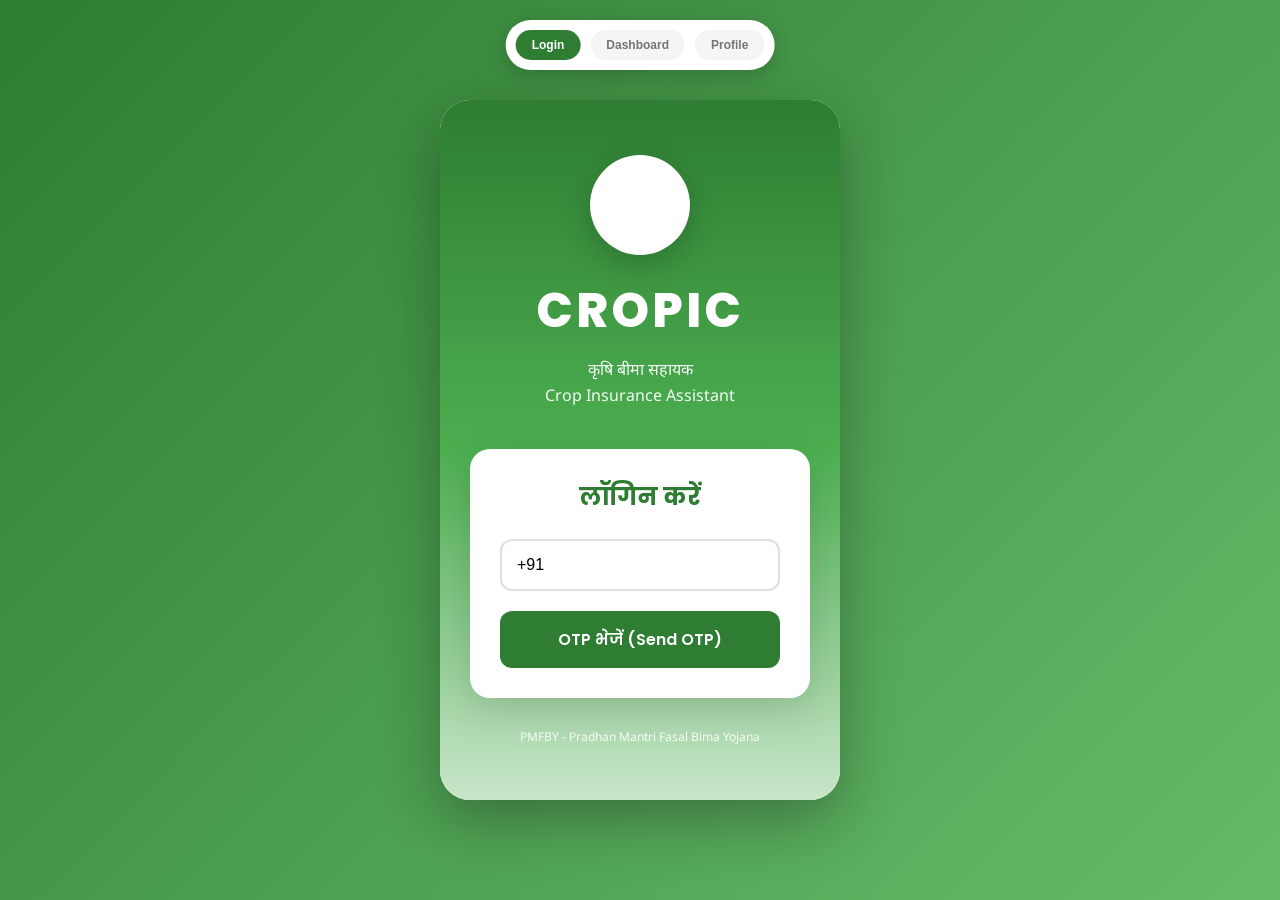
<file: preview/index.html>
<!DOCTYPE html>
<html lang="hi">
<head>
    <meta charset="UTF-8">
    <meta name="viewport" content="width=device-width, initial-scale=1.0, maximum-scale=1.0, user-scalable=no">
    <title>CROPIC - Crop Insurance App Preview</title>
    <link rel="preconnect" href="https://fonts.googleapis.com">
    <link rel="preconnect" href="https://fonts.gstatic.com" crossorigin>
    <link href="https://fonts.googleapis.com/css2?family=Noto+Sans:wght@400;500;600;700&family=Poppins:wght@400;500;600;700;800&display=swap" rel="stylesheet">
    <link href="https://fonts.googleapis.com/icon?family=Material+Icons" rel="stylesheet">
    <style>
        * {
            margin: 0;
            padding: 0;
            box-sizing: border-box;
        }

        body {
            font-family: 'Noto Sans', sans-serif;
            background: linear-gradient(135deg, #2E7D32 0%, #66BB6A 100%);
            min-height: 100vh;
            display: flex;
            justify-content: center;
            align-items: center;
            padding: 20px;
        }

        .phone-container {
            width: 100%;
            max-width: 400px;
            background: white;
            border-radius: 30px;
            box-shadow: 0 20px 60px rgba(0,0,0,0.3);
            overflow: hidden;
            position: relative;
        }

        .screen {
            display: none;
            animation: fadeIn 0.3s ease-in;
        }

        .screen.active {
            display: block;
        }

        @keyframes fadeIn {
            from { opacity: 0; transform: translateY(10px); }
            to { opacity: 1; transform: translateY(0); }
        }

        /* Login Screen */
        .login-screen {
            background: linear-gradient(180deg, #2E7D32 0%, #4CAF50 50%, #C8E6C9 100%);
            padding: 40px 30px;
            min-height: 700px;
            display: flex;
            flex-direction: column;
            align-items: center;
            justify-content: center;
        }

        .app-logo {
            background: white;
            width: 100px;
            height: 100px;
            border-radius: 50%;
            display: flex;
            align-items: center;
            justify-content: center;
            margin-bottom: 20px;
            box-shadow: 0 10px 30px rgba(0,0,0,0.2);
        }

        .app-logo .material-icons {
            font-size: 60px;
            color: #2E7D32;
        }

        .app-title {
            font-family: 'Poppins', sans-serif;
            font-size: 48px;
            font-weight: 800;
            color: white;
            letter-spacing: 3px;
            margin-bottom: 10px;
        }

        .app-subtitle {
            color: rgba(255,255,255,0.95);
            text-align: center;
            font-size: 16px;
            margin-bottom: 40px;
            line-height: 1.6;
        }

        .login-card {
            background: white;
            padding: 30px;
            border-radius: 20px;
            width: 100%;
            box-shadow: 0 10px 40px rgba(0,0,0,0.15);
        }

        .login-title {
            font-family: 'Poppins', sans-serif;
            font-size: 24px;
            font-weight: 700;
            color: #2E7D32;
            text-align: center;
            margin-bottom: 25px;
        }

        .input-group {
            margin-bottom: 20px;
        }

        .input-group input {
            width: 100%;
            padding: 15px;
            border: 2px solid #E0E0E0;
            border-radius: 12px;
            font-size: 16px;
            transition: all 0.3s;
        }

        .input-group input:focus {
            outline: none;
            border-color: #2E7D32;
        }

        .btn-primary {
            width: 100%;
            padding: 16px;
            background: #2E7D32;
            color: white;
            border: none;
            border-radius: 12px;
            font-family: 'Poppins', sans-serif;
            font-size: 16px;
            font-weight: 600;
            cursor: pointer;
            transition: all 0.3s;
        }

        .btn-primary:hover {
            background: #1B5E20;
            transform: translateY(-2px);
            box-shadow: 0 5px 15px rgba(46, 125, 50, 0.3);
        }

        .pmfby-text {
            color: rgba(255,255,255,0.9);
            text-align: center;
            font-size: 12px;
            margin-top: 30px;
        }

        /* Dashboard Screen */
        .dashboard-screen {
            min-height: 700px;
            background: linear-gradient(180deg, #F5F5F5 0%, white 100%);
        }

        .dashboard-header {
            background: linear-gradient(180deg, #2E7D32 0%, #4CAF50 100%);
            padding: 40px 20px 100px;
            position: relative;
            overflow: hidden;
        }

        .dashboard-header::before {
            content: '🌾';
            position: absolute;
            right: -30px;
            top: -30px;
            font-size: 150px;
            opacity: 0.1;
        }

        .greeting {
            color: white;
            font-size: 22px;
            font-weight: 600;
            margin-bottom: 5px;
        }

        .weather {
            color: rgba(255,255,255,0.9);
            font-size: 14px;
        }

        .stats-container {
            display: flex;
            gap: 10px;
            padding: 0 20px;
            margin-top: -60px;
            position: relative;
            z-index: 10;
        }

        .stat-card {
            flex: 1;
            background: white;
            padding: 15px;
            border-radius: 12px;
            box-shadow: 0 4px 15px rgba(0,0,0,0.1);
            text-align: center;
        }

        .stat-icon {
            color: #2E7D32;
            font-size: 28px;
            margin-bottom: 8px;
        }

        .stat-value {
            font-family: 'Poppins', sans-serif;
            font-size: 18px;
            font-weight: 700;
            color: #212121;
        }

        .stat-label {
            font-size: 11px;
            color: #757575;
            margin-top: 4px;
        }

        .main-action {
            margin: 20px;
            background: linear-gradient(135deg, #2E7D32 0%, #1B5E20 100%);
            padding: 20px;
            border-radius: 16px;
            display: flex;
            align-items: center;
            gap: 15px;
            cursor: pointer;
            box-shadow: 0 5px 20px rgba(46, 125, 50, 0.3);
            transition: all 0.3s;
        }

        .main-action:hover {
            transform: translateY(-3px);
            box-shadow: 0 8px 25px rgba(46, 125, 50, 0.4);
        }

        .main-action-icon {
            background: rgba(255,255,255,0.2);
            padding: 15px;
            border-radius: 12px;
        }

        .main-action-icon .material-icons {
            font-size: 32px;
            color: white;
        }

        .main-action-text h3 {
            color: white;
            font-size: 18px;
            font-weight: 700;
            margin-bottom: 4px;
        }

        .main-action-text p {
            color: rgba(255,255,255,0.9);
            font-size: 12px;
        }

        .actions-grid {
            display: grid;
            grid-template-columns: 1fr 1fr;
            gap: 12px;
            padding: 20px;
        }

        .action-card {
            background: white;
            padding: 20px;
            border-radius: 16px;
            text-align: center;
            cursor: pointer;
            transition: all 0.3s;
            border: 1px solid #E0E0E0;
        }

        .action-card:hover {
            transform: translateY(-5px);
            box-shadow: 0 8px 20px rgba(0,0,0,0.1);
        }

        .action-icon-wrapper {
            background: linear-gradient(135deg, #E3F2FD 0%, #BBDEFB 100%);
            width: 60px;
            height: 60px;
            border-radius: 12px;
            display: flex;
            align-items: center;
            justify-content: center;
            margin: 0 auto 12px;
        }

        .action-card:nth-child(2) .action-icon-wrapper {
            background: linear-gradient(135deg, #FFF3E0 0%, #FFE0B2 100%);
        }

        .action-card:nth-child(3) .action-icon-wrapper {
            background: linear-gradient(135deg, #F3E5F5 0%, #E1BEE7 100%);
        }

        .action-card:nth-child(4) .action-icon-wrapper {
            background: linear-gradient(135deg, #E0F2F1 0%, #B2DFDB 100%);
        }

        .action-icon-wrapper .material-icons {
            font-size: 32px;
            color: #1976D2;
        }

        .action-card:nth-child(2) .action-icon-wrapper .material-icons {
            color: #F57C00;
        }

        .action-card:nth-child(3) .action-icon-wrapper .material-icons {
            color: #7B1FA2;
        }

        .action-card:nth-child(4) .action-icon-wrapper .material-icons {
            color: #00796B;
        }

        .action-title {
            font-size: 13px;
            font-weight: 600;
            color: #212121;
            margin-bottom: 4px;
        }

        .action-subtitle {
            font-size: 10px;
            color: #757575;
        }

        /* Bottom Navigation */
        .bottom-nav {
            position: fixed;
            bottom: 0;
            left: 50%;
            transform: translateX(-50%);
            width: 100%;
            max-width: 400px;
            background: white;
            border-top: 1px solid #E0E0E0;
            display: flex;
            justify-content: space-around;
            padding: 10px 0;
            box-shadow: 0 -5px 15px rgba(0,0,0,0.1);
        }

        .nav-item {
            display: flex;
            flex-direction: column;
            align-items: center;
            cursor: pointer;
            padding: 5px 15px;
            transition: all 0.3s;
        }

        .nav-item.active .material-icons {
            color: #2E7D32;
        }

        .nav-item.active .nav-label {
            color: #2E7D32;
        }

        .nav-item .material-icons {
            font-size: 24px;
            color: #9E9E9E;
        }

        .nav-label {
            font-size: 10px;
            color: #9E9E9E;
            margin-top: 4px;
        }

        /* Profile Screen */
        .profile-screen {
            min-height: 700px;
            background: #F5F5F5;
        }

        .profile-header {
            background: linear-gradient(180deg, #2E7D32 0%, #4CAF50 100%);
            padding: 20px;
            text-align: center;
            color: white;
        }

        .profile-avatar {
            width: 100px;
            height: 100px;
            background: white;
            border-radius: 50%;
            margin: 20px auto;
            display: flex;
            align-items: center;
            justify-content: center;
            font-size: 48px;
            font-weight: 700;
            color: #2E7D32;
            box-shadow: 0 5px 20px rgba(0,0,0,0.2);
        }

        .profile-name {
            font-size: 24px;
            font-weight: 700;
            margin-bottom: 5px;
        }

        .profile-phone {
            color: rgba(255,255,255,0.9);
            font-size: 14px;
        }

        .profile-details {
            padding: 20px;
        }

        .detail-card {
            background: white;
            padding: 15px;
            border-radius: 12px;
            margin-bottom: 12px;
            display: flex;
            justify-content: space-between;
            align-items: center;
        }

        .detail-label {
            font-size: 14px;
            color: #757575;
        }

        .detail-value {
            font-size: 15px;
            font-weight: 600;
            color: #212121;
            text-align: right;
        }

        /* Screen Selector */
        .screen-selector {
            position: fixed;
            top: 20px;
            left: 50%;
            transform: translateX(-50%);
            background: white;
            padding: 10px;
            border-radius: 30px;
            box-shadow: 0 5px 20px rgba(0,0,0,0.2);
            display: flex;
            gap: 10px;
            z-index: 1000;
        }

        .screen-btn {
            padding: 8px 16px;
            border: none;
            background: #F5F5F5;
            border-radius: 20px;
            cursor: pointer;
            font-size: 12px;
            font-weight: 600;
            color: #757575;
            transition: all 0.3s;
        }

        .screen-btn.active {
            background: #2E7D32;
            color: white;
        }

        .screen-btn:hover {
            background: #E8F5E9;
        }

        .screen-btn.active:hover {
            background: #1B5E20;
        }
    </style>
</head>
<body>
    <!-- Screen Selector -->
    <div class="screen-selector">
        <button class="screen-btn active" onclick="showScreen('login')">Login</button>
        <button class="screen-btn" onclick="showScreen('dashboard')">Dashboard</button>
        <button class="screen-btn" onclick="showScreen('profile')">Profile</button>
    </div>

    <div class="phone-container">
        <!-- Login Screen -->
        <div class="screen active" id="login-screen">
            <div class="login-screen">
                <div class="app-logo">
                    <span class="material-icons">agriculture</span>
                </div>
                <h1 class="app-title">CROPIC</h1>
                <p class="app-subtitle">कृषि बीमा सहायक<br>Crop Insurance Assistant</p>
                
                <div class="login-card">
                    <h2 class="login-title">लॉगिन करें</h2>
                    <div class="input-group">
                        <input type="tel" placeholder="मोबाइल नंबर (Mobile Number)" value="+91 " maxlength="14">
                    </div>
                    <button class="btn-primary" onclick="showScreen('dashboard')">
                        OTP भेजें (Send OTP)
                    </button>
                </div>
                
                <p class="pmfby-text">PMFBY - Pradhan Mantri Fasal Bima Yojana</p>
            </div>
        </div>

        <!-- Dashboard Screen -->
        <div class="screen" id="dashboard-screen">
            <div class="dashboard-screen">
                <div class="dashboard-header">
                    <h1 class="greeting">नमस्ते, Anshika 🙏</h1>
                    <p class="weather">आज का मौसम: धूप ☀️</p>
                </div>

                <div class="stats-container">
                    <div class="stat-card">
                        <div class="stat-icon">🏞️</div>
                        <div class="stat-value">5.0</div>
                        <div class="stat-label">एकड़ भूमि</div>
                    </div>
                    <div class="stat-card">
                        <div class="stat-icon">🌾</div>
                        <div class="stat-value">3</div>
                        <div class="stat-label">फसलें</div>
                    </div>
                    <div class="stat-card">
                        <div class="stat-icon">📋</div>
                        <div class="stat-value">2</div>
                        <div class="stat-label">सक्रिय दावे</div>
                    </div>
                </div>

                <div class="main-action">
                    <div class="main-action-icon">
                        <span class="material-icons">camera_alt</span>
                    </div>
                    <div class="main-action-text">
                        <h3>फसल की फोटो लें</h3>
                        <p>Capture Crop Image with GPS</p>
                    </div>
                    <span class="material-icons" style="color: white; margin-left: auto;">arrow_forward_ios</span>
                </div>

                <div class="actions-grid">
                    <div class="action-card">
                        <div class="action-icon-wrapper">
                            <span class="material-icons">add_circle_outline</span>
                        </div>
                        <div class="action-title">नया दावा दर्ज करें</div>
                        <div class="action-subtitle">File New Claim</div>
                    </div>
                    <div class="action-card">
                        <div class="action-icon-wrapper">
                            <span class="material-icons">history</span>
                        </div>
                        <div class="action-title">मेरे दावे</div>
                        <div class="action-subtitle">My Claims</div>
                    </div>
                    <div class="action-card">
                        <div class="action-icon-wrapper">
                            <span class="material-icons">policy</span>
                        </div>
                        <div class="action-title">बीमा योजनाएं</div>
                        <div class="action-subtitle">Insurance Schemes</div>
                    </div>
                    <div class="action-card" onclick="showScreen('profile')">
                        <div class="action-icon-wrapper">
                            <span class="material-icons">help_outline</span>
                        </div>
                        <div class="action-title">मदद केंद्र</div>
                        <div class="action-subtitle">Help Center</div>
                    </div>
                </div>

                <div style="height: 80px;"></div>
            </div>

            <div class="bottom-nav">
                <div class="nav-item active">
                    <span class="material-icons">home</span>
                    <span class="nav-label">होम</span>
                </div>
                <div class="nav-item">
                    <span class="material-icons">description</span>
                    <span class="nav-label">दावे</span>
                </div>
                <div class="nav-item">
                    <span class="material-icons">policy</span>
                    <span class="nav-label">योजना</span>
                </div>
                <div class="nav-item" onclick="showScreen('profile')">
                    <span class="material-icons">person</span>
                    <span class="nav-label">प्रोफाइल</span>
                </div>
            </div>
        </div>

        <!-- Profile Screen -->
        <div class="screen" id="profile-screen">
            <div class="profile-screen">
                <div class="profile-header">
                    <div class="profile-avatar">A</div>
                    <div class="profile-name">Anshika</div>
                    <div class="profile-phone">+91 98765 43210</div>
                </div>

                <div class="profile-details">
                    <div class="detail-card">
                        <span class="detail-label">गांव (Village)</span>
                        <span class="detail-value">Jaitpur</span>
                    </div>
                    <div class="detail-card">
                        <span class="detail-label">जिला (District)</span>
                        <span class="detail-value">Barabanki</span>
                    </div>
                    <div class="detail-card">
                        <span class="detail-label">राज्य (State)</span>
                        <span class="detail-value">Uttar Pradesh</span>
                    </div>
                    <div class="detail-card">
                        <span class="detail-label">भूमि क्षेत्र (Land Area)</span>
                        <span class="detail-value">5.0 एकड़</span>
                    </div>
                    <div class="detail-card">
                        <span class="detail-label">फसलें (Crops)</span>
                        <span class="detail-value">धान, गेहूं, गन्ना</span>
                    </div>
                </div>

                <div style="height: 80px;"></div>
            </div>

            <div class="bottom-nav">
                <div class="nav-item" onclick="showScreen('dashboard')">
                    <span class="material-icons">home</span>
                    <span class="nav-label">होम</span>
                </div>
                <div class="nav-item">
                    <span class="material-icons">description</span>
                    <span class="nav-label">दावे</span>
                </div>
                <div class="nav-item">
                    <span class="material-icons">policy</span>
                    <span class="nav-label">योजना</span>
                </div>
                <div class="nav-item active">
                    <span class="material-icons">person</span>
                    <span class="nav-label">प्रोफाइल</span>
                </div>
            </div>
        </div>
    </div>

    <script>
        function showScreen(screenName) {
            // Hide all screens
            document.querySelectorAll('.screen').forEach(screen => {
                screen.classList.remove('active');
            });
            
            // Show selected screen
            document.getElementById(screenName + '-screen').classList.add('active');
            
            // Update buttons
            document.querySelectorAll('.screen-btn').forEach(btn => {
                btn.classList.remove('active');
            });
            event.target.classList.add('active');
        }
    </script>
</body>
</html>
</file>
